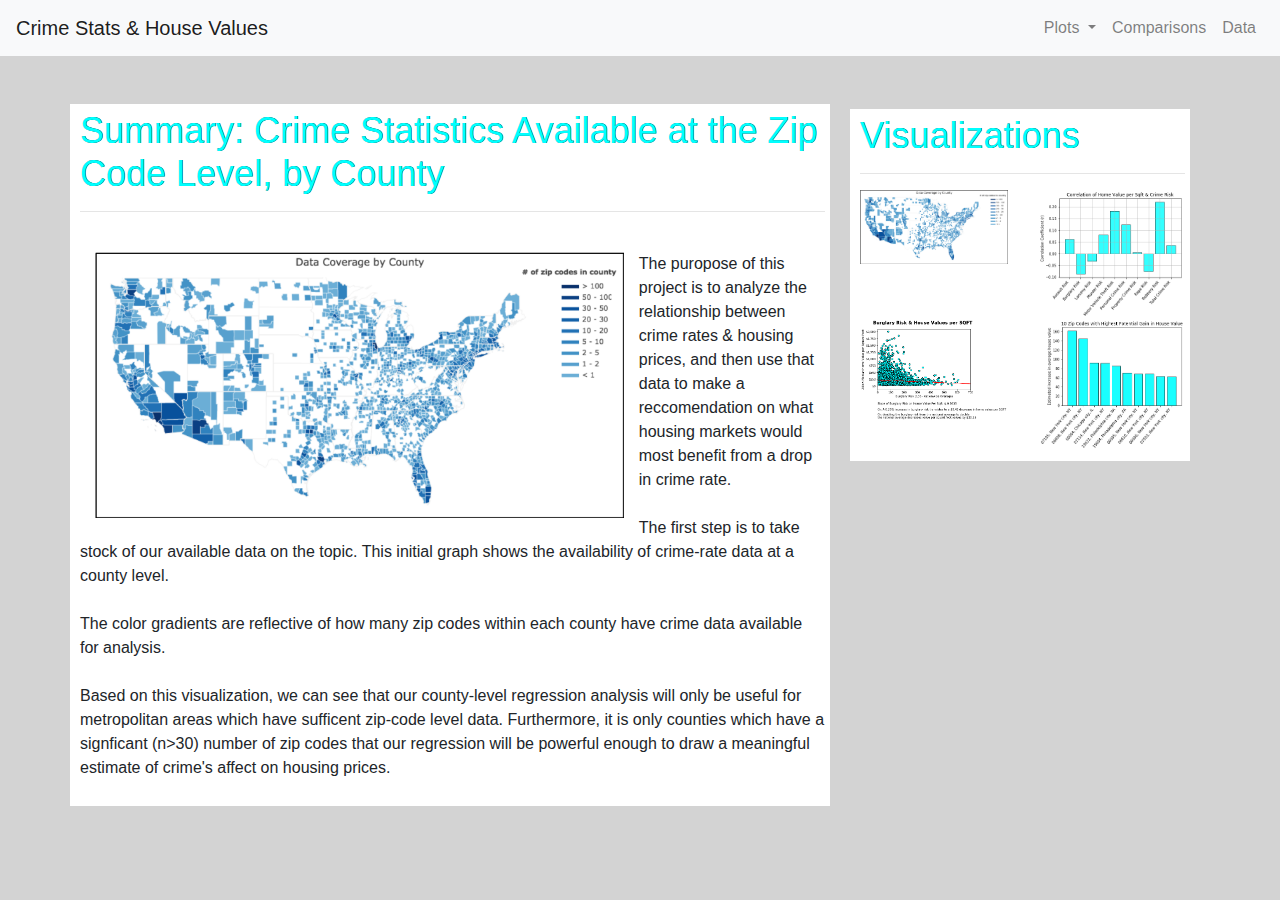
<file: index.html>
<!DOCTYPE html>
<html lang="en">



<head>
  
<meta charset="UTF-8">
  
<title>"There Goes the Neighborhood": Crime Statistics and House Values</title>
  
<link rel="stylesheet" href="https://stackpath.bootstrapcdn.com/bootstrap/4.3.1/css/bootstrap.min.css" integrity="sha384-ggOyR0iXCbMQv3Xipma34MD+dH/1fQ784/j6cY/iJTQUOhcWr7x9JvoRxT2MZw1T" crossorigin="anonymous">
<script src="https://code.jquery.com/jquery-3.3.1.slim.min.js" integrity="sha384-q8i/X+965DzO0rT7abK41JStQIAqVgRVzpbzo5smXKp4YfRvH+8abtTE1Pi6jizo" crossorigin="anonymous"></script>
<script src="https://cdnjs.cloudflare.com/ajax/libs/popper.js/1.14.7/umd/popper.min.js" integrity="sha384-UO2eT0CpHqdSJQ6hJty5KVphtPhzWj9WO1clHTMGa3JDZwrnQq4sF86dIHNDz0W1" crossorigin="anonymous"></script>
<script src="https://stackpath.bootstrapcdn.com/bootstrap/4.3.1/js/bootstrap.min.js" integrity="sha384-JjSmVgyd0p3pXB1rRibZUAYoIIy6OrQ6VrjIEaFf/nJGzIxFDsf4x0xIM+B07jRM" crossorigin="anonymous"></script>

<link rel="stylesheet" href="style.css">

</head>



<body style="background-color:lightgrey;">

<!-- Navbar starts here -->
<nav  class="navbar navbar-expand-lg navbar-light bg-light " >

        <a class="navbar-brand"  href="index.html" >Crime Stats & House Values</a>
        <button class="navbar-toggler  "  type="button" data-toggle="collapse" data-target="#navbarSupportedContent" aria-controls="navbarSupportedContent" aria-expanded="false" aria-label="Toggle navigation">
          <span class="navbar-toggler-icon "></span>
        </button>

    
        <div class="collapse navbar-collapse" id="navbarSupportedContent">
          <ul class="navbar-nav ml-auto">

            <li class="nav-item dropdown">
              <a class="nav-link dropdown-toggle" href="#" id="navbarDropdown" role="button" data-toggle="dropdown" aria-haspopup="true" aria-expanded="false">
                Plots
              </a>
              <div class="dropdown-menu" aria-labelledby="navbarDropdown">
                <a class="dropdown-item" href="ZipCoverage.html">Nationwide Coverage</a>
                <a class="dropdown-item" href="CrimeVarsCorr.html">Crime Correlations</a>
                <a class="dropdown-item" href="NationwideRegression.html">Nationwide Regression</a>
                <a class="dropdown-item" href="MostPotentialZips.html">Most Potential Zips</a>
                <!-- <div class="dropdown-divider"></div>
                <a class="dropdown-item" href="#">Visualization Comparisons</a>
                <a class="dropdown-item" href="#">Source Data</a> -->
              </div>
            </li>

            <li class="nav-item">
              <a class="nav-link" href="comparisons.html">Comparisons <span class="sr-only">(current)</span></a>
            </li>


            <li class="nav-item">
              <a class="nav-link" href="data.html">Data</a>
            </li>





            <!-- <li class="nav-item">
              <a class="nav-link disabled" href="#" tabindex="-1" aria-disabled="true">Disabled</a>
            </li> -->
          </ul>
          <!-- <form class="form-inline my-2 my-lg-0">
            <input class="form-control mr-sm-2" type="search" placeholder="Search" aria-label="Search">
            <button class="btn btn-outline-success my-2 my-sm-0" type="submit">Search</button>
          </form> -->
        </div>
      </nav>
<!-- Navbar ends here -->
<br>
<br>

<div class="container">
        
<div class="row">
          
<div class="col-md-8 col-sm-12 my_border">
  

          
<div>

<h1>
Summary: Crime Statistics Available at the Zip Code Level, by County
</h1>
<hr>
<br>
<img style= "padding: 0 15px; float: left" src='NationWideCountyCoverage.png' width=75%>
  
<p>
The puropose of this project is to analyze the relationship between crime rates & housing prices, and then use that data to make a reccomendation on what housing markets would most benefit from a drop in crime rate. <br> <br>
The first step is to take stock of our available data on the topic. This initial graph shows the availability of crime-rate data at a county level. <br> <br>
The color gradients are reflective of how many zip codes within each county have crime data available for analysis. <br> <br>
Based on this visualization, we can see that our county-level regression analysis will only be useful for metropolitan areas which have sufficent zip-code level data.
Furthermore, it is only counties which have a signficant (n>30) number of zip codes that our regression will be powerful enough to draw a meaningful estimate of crime's affect on housing prices.
</p>


</div>
     
 
</div>


<div class="col-md-4 col-sm-12">

<div class="my_border2">
        <h1 >
                Visualizations
        </h1>
        
        <hr>

<div class="row">




    <div class="col-md-6 col-sm-6">

        <a href="ZipCoverage.html">
                <img src='NationWideCountyCoverage.png' alt="Nationwide Zip Code Coverage" width=100%>
        </a>

       
        

    </div>

    <div class="col-md-6 col-sm-6">

        <a href="CrimeVarsCorr.html">
                <img src='CrimeVarCorrsPsqft.png' alt="Most strongly correlated crime variables" width=100%>
        </a>

    </div>

</div>

<div class="row">

        <div class="col-md-6 col-sm-6">
    
                <a href="NationwideRegression.html">
                        <img src='NationwideRegressionSQFT.png' alt="Nationwide Regression by Zip Code" width=100%>
                </a>

               
            
    
        </div>
    
        <div class="col-md-6 col-sm-6">
    
                <a href="MostPotentialZips.html">
                        <img src='MostPotentialZipsBurg.png' alt="Zip Codes with most potential for crime increase" width=100%>
                </a>

              
    
        </div>
    
</div>
      
        
</div>
</div>   
</div>

       
</div>


</body>


</html>
</file>
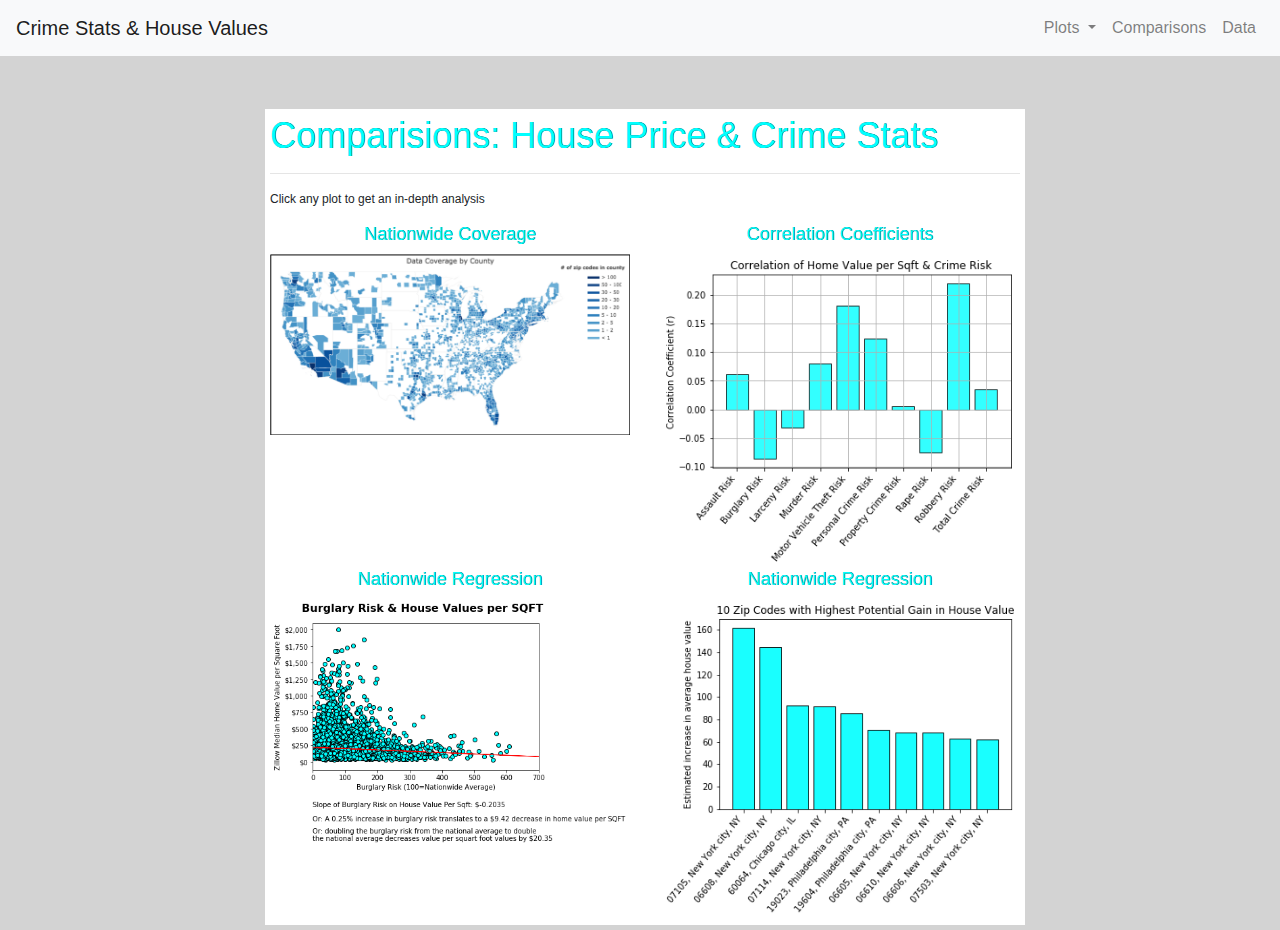
<file: comparisons.html>
<!DOCTYPE html>
<html lang="en">



<head>
  
<meta charset="UTF-8">
  
<title>"There Goes the Neighborhood": Crime Statistics and House Values</title>
  
<link rel="stylesheet" href="https://stackpath.bootstrapcdn.com/bootstrap/4.3.1/css/bootstrap.min.css" integrity="sha384-ggOyR0iXCbMQv3Xipma34MD+dH/1fQ784/j6cY/iJTQUOhcWr7x9JvoRxT2MZw1T" crossorigin="anonymous">
<script src="https://code.jquery.com/jquery-3.3.1.slim.min.js" integrity="sha384-q8i/X+965DzO0rT7abK41JStQIAqVgRVzpbzo5smXKp4YfRvH+8abtTE1Pi6jizo" crossorigin="anonymous"></script>
<script src="https://cdnjs.cloudflare.com/ajax/libs/popper.js/1.14.7/umd/popper.min.js" integrity="sha384-UO2eT0CpHqdSJQ6hJty5KVphtPhzWj9WO1clHTMGa3JDZwrnQq4sF86dIHNDz0W1" crossorigin="anonymous"></script>
<script src="https://stackpath.bootstrapcdn.com/bootstrap/4.3.1/js/bootstrap.min.js" integrity="sha384-JjSmVgyd0p3pXB1rRibZUAYoIIy6OrQ6VrjIEaFf/nJGzIxFDsf4x0xIM+B07jRM" crossorigin="anonymous"></script>

<link rel="stylesheet" href="style.css">

</head>



<body style="background-color:lightgrey;">

<!-- Navbar starts here -->
<nav  class="navbar navbar-expand-lg navbar-light bg-light " >

        <a class="navbar-brand"  href="index.html" >Crime Stats & House Values</a>
        <button class="navbar-toggler  "  type="button" data-toggle="collapse" data-target="#navbarSupportedContent" aria-controls="navbarSupportedContent" aria-expanded="false" aria-label="Toggle navigation">
          <span class="navbar-toggler-icon "></span>
        </button>

    
        <div class="collapse navbar-collapse" id="navbarSupportedContent">
          <ul class="navbar-nav ml-auto">

            <li class="nav-item dropdown">
              <a class="nav-link dropdown-toggle" href="#" id="navbarDropdown" role="button" data-toggle="dropdown" aria-haspopup="true" aria-expanded="false">
                Plots
              </a>
              <div class="dropdown-menu" aria-labelledby="navbarDropdown">
                <a class="dropdown-item" href="ZipCoverage.html">Nationwide Coverage</a>
                <a class="dropdown-item" href="CrimeVarsCorr.html">Crime Correlations</a>
                <a class="dropdown-item" href="NationwideRegression.html">Nationwide Regression</a>
                <a class="dropdown-item" href="MostPotentialZips.html">Most Potential Zips</a>
                <!-- <div class="dropdown-divider"></div>
                <a class="dropdown-item" href="#">Visualization Comparisons</a>
                <a class="dropdown-item" href="#">Source Data</a> -->
              </div>
            </li>

            <li class="nav-item">
              <a class="nav-link" href="comparisons.html">Comparisons <span class="sr-only">(current)</span></a>
            </li>


            <li class="nav-item">
              <a class="nav-link" href="data.html">Data</a>
            </li>





            <!-- <li class="nav-item">
              <a class="nav-link disabled" href="#" tabindex="-1" aria-disabled="true">Disabled</a>
            </li> -->
          </ul>
          <!-- <form class="form-inline my-2 my-lg-0">
            <input class="form-control mr-sm-2" type="search" placeholder="Search" aria-label="Search">
            <button class="btn btn-outline-success my-2 my-sm-0" type="submit">Search</button>
          </form> -->
        </div>
      </nav>
<!-- Navbar ends here -->
<br>
<br>

<div class="container ">

<div class='row '>
    <div class='col-md-2 col-sm-2'>

    </div>

    <div class='col-md-8 col-sm-8 my_border3'>

    <h1>
        Comparisions: House Price & Crime Stats
    </h1>
    <hr>
    <p style="font-size:12px;">
        Click any plot to get an in-depth analysis
        <br>
    </p>
        
    <div class="row">
 
        <div class="col-md-6 col-sm-12 " >
            <h4>
                Nationwide Coverage
            </h4>
            <a href="ZipCoverage.html">
                <img src='NationWideCountyCoverage.png' alt="Nationwide Zip Code Coverage" width=100%>
            </a>
            

        </div>

        <div class="col-md-6 col-sm-12 ">
                <h4>
                    Correlation Coefficients
                </h4>       
            <a href="CrimeVarsCorr.html">
                <img src='CrimeVarCorrsPsqft.png' alt="Most strongly correlated crime variables" width=100%>
            </a>

        </div>


    </div>

    <div class="row ">

          
            <div class="col-md-6 col-sm-12 ">

                    <h4>
                        Nationwide Regression
                    </h4>

                <a href="NationwideRegression.html">
                    <img src='NationwideRegressionSQFT.png' alt="Nationwide Regression by Zip Code" width=100%>
                </a>
    
            </div>
            
            <div class="col-md-6 col-sm-12 ">

                    <h4>
                            Nationwide Regression
                    </h4>
                <a href="MostPotentialZips.html">
                    <img src='MostPotentialZipsBurg.png' alt="Zip Codes with most potential for crime increase" width=100%>
                </a>
    
            </div>
    
    
        </div>

    </div>

</div>
</div>
</div>


</body>


</html>
</file>
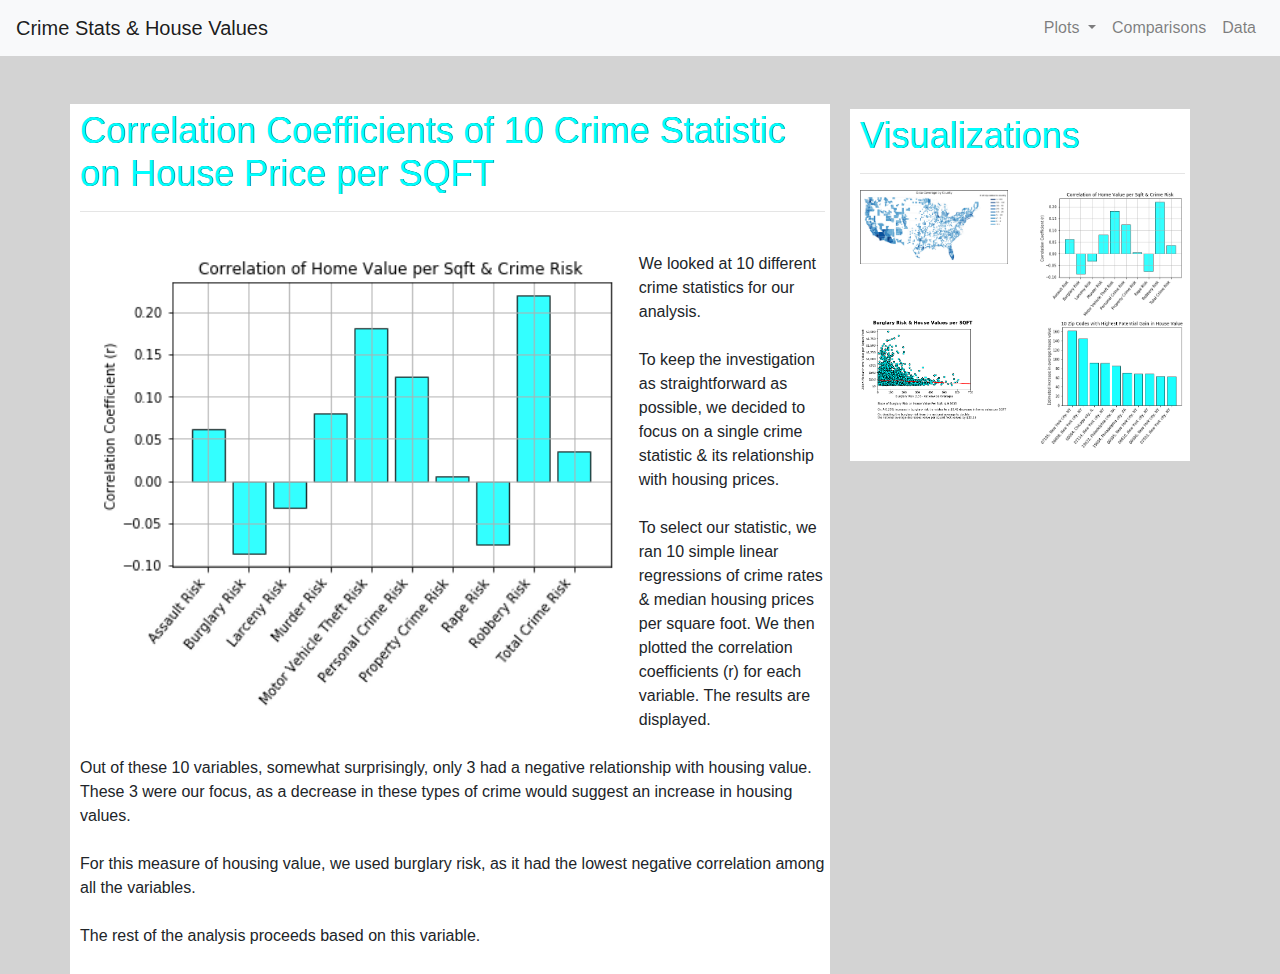
<file: CrimeVarsCorr.html>
<!DOCTYPE html>
<html lang="en">



<head>
  
<meta charset="UTF-8">
  
<title>Crime Variable Correlations</title>
  
<link rel="stylesheet" href="https://stackpath.bootstrapcdn.com/bootstrap/4.3.1/css/bootstrap.min.css" integrity="sha384-ggOyR0iXCbMQv3Xipma34MD+dH/1fQ784/j6cY/iJTQUOhcWr7x9JvoRxT2MZw1T" crossorigin="anonymous">
<script src="https://code.jquery.com/jquery-3.3.1.slim.min.js" integrity="sha384-q8i/X+965DzO0rT7abK41JStQIAqVgRVzpbzo5smXKp4YfRvH+8abtTE1Pi6jizo" crossorigin="anonymous"></script>
<script src="https://cdnjs.cloudflare.com/ajax/libs/popper.js/1.14.7/umd/popper.min.js" integrity="sha384-UO2eT0CpHqdSJQ6hJty5KVphtPhzWj9WO1clHTMGa3JDZwrnQq4sF86dIHNDz0W1" crossorigin="anonymous"></script>
<script src="https://stackpath.bootstrapcdn.com/bootstrap/4.3.1/js/bootstrap.min.js" integrity="sha384-JjSmVgyd0p3pXB1rRibZUAYoIIy6OrQ6VrjIEaFf/nJGzIxFDsf4x0xIM+B07jRM" crossorigin="anonymous"></script>

<link rel="stylesheet" href="style.css">

</head>



<body style="background-color:lightgrey;">

<!-- Navbar starts here -->
<nav  class="navbar navbar-expand-lg navbar-light bg-light " >

        <a class="navbar-brand"  href="index.html" >Crime Stats & House Values</a>
        <button class="navbar-toggler  "  type="button" data-toggle="collapse" data-target="#navbarSupportedContent" aria-controls="navbarSupportedContent" aria-expanded="false" aria-label="Toggle navigation">
          <span class="navbar-toggler-icon "></span>
        </button>

    
        <div class="collapse navbar-collapse" id="navbarSupportedContent">
          <ul class="navbar-nav ml-auto">

            <li class="nav-item dropdown">
              <a class="nav-link dropdown-toggle" href="#" id="navbarDropdown" role="button" data-toggle="dropdown" aria-haspopup="true" aria-expanded="false">
                Plots
              </a>
              <div class="dropdown-menu" aria-labelledby="navbarDropdown">
                <a class="dropdown-item" href="ZipCoverage.html">Nationwide Coverage</a>
                <a class="dropdown-item" href="CrimeVarsCorr.html">Crime Correlations</a>
                <a class="dropdown-item" href="NationwideRegression.html">Nationwide Regression</a>
                <a class="dropdown-item" href="MostPotentialZips.html">Most Potential Zips</a>
                <!-- <div class="dropdown-divider"></div>
                <a class="dropdown-item" href="#">Visualization Comparisons</a>
                <a class="dropdown-item" href="#">Source Data</a> -->
              </div>
            </li>

            <li class="nav-item">
              <a class="nav-link" href="comparisons.html">Comparisons <span class="sr-only">(current)</span></a>
            </li>


            <li class="nav-item">
              <a class="nav-link" href="data.html">Data</a>
            </li>





            <!-- <li class="nav-item">
              <a class="nav-link disabled" href="#" tabindex="-1" aria-disabled="true">Disabled</a>
            </li> -->
          </ul>
          <!-- <form class="form-inline my-2 my-lg-0">
            <input class="form-control mr-sm-2" type="search" placeholder="Search" aria-label="Search">
            <button class="btn btn-outline-success my-2 my-sm-0" type="submit">Search</button>
          </form> -->
        </div>
      </nav>
<!-- Navbar ends here -->
<br>
<br>

<div class="container">
        
<div class="row">
          
<div class="col-md-8 col-sm-12 my_border">
  

          
<div>

<h1>
Correlation Coefficients of 10 Crime Statistic on House Price per SQFT
</h1>
<hr>
<br>
<img style= "padding: 0 15px; float: left" src='CrimeVarCorrsPsqft.png' width=75%>
  
<p>
        We looked at 10 different crime statistics for our analysis. <br><br>
        To keep the investigation as straightforward as possible, we decided to focus on a single crime statistic & its relationship with housing prices.<br><br>
        To select our statistic, we ran 10 simple linear regressions of crime rates & median housing prices per square foot. We then plotted the correlation coefficients (r) for each variable. The results are displayed.<br><br>
        Out of these 10 variables, somewhat surprisingly, only 3 had a negative relationship with housing value. These 3 were our focus, as a decrease in these types of crime would suggest an increase in housing values.<br><br>
        For this measure of housing value, we used burglary risk, as it had the lowest negative correlation among all the variables.<br><br>
        The rest of the analysis proceeds based on this variable.
    </p>


</div>
     
 
</div>


<div class="col-md-4 col-sm-12">

<div class="my_border2">
        <h1 >
                Visualizations
        </h1>
        
        <hr>

<div class="row">




    <div class="col-md-6 col-sm-6">

        <a href="ZipCoverage.html">
                <img src='NationWideCountyCoverage.png' alt="Nationwide Zip Code Coverage" width=100%>
        </a>
        

    </div>

    <div class="col-md-6 col-sm-6">

        <a href="CrimeVarsCorr.html">
                <img src='CrimeVarCorrsPsqft.png' alt="Most strongly correlated crime variables" width=100%>
        </a>

    </div>

</div>

<div class="row">

        <div class="col-md-6 col-sm-6">
    
                <a href="NationwideRegression.html">
                        <img src='NationwideRegressionSQFT.png' alt="Nationwide Regression by Zip Code" width=100%>
                </a>
            
    
        </div>
    
        <div class="col-md-6 col-sm-6">
    
                <a href="MostPotentialZips.html">
                        <img src='MostPotentialZipsBurg.png' alt="Zip Codes with most potential for crime increase" width=100%>
                </a>
    
        </div>
    
</div>
      
        
</div>
</div>   
</div>

       
</div>


</body>


</html>
</file>
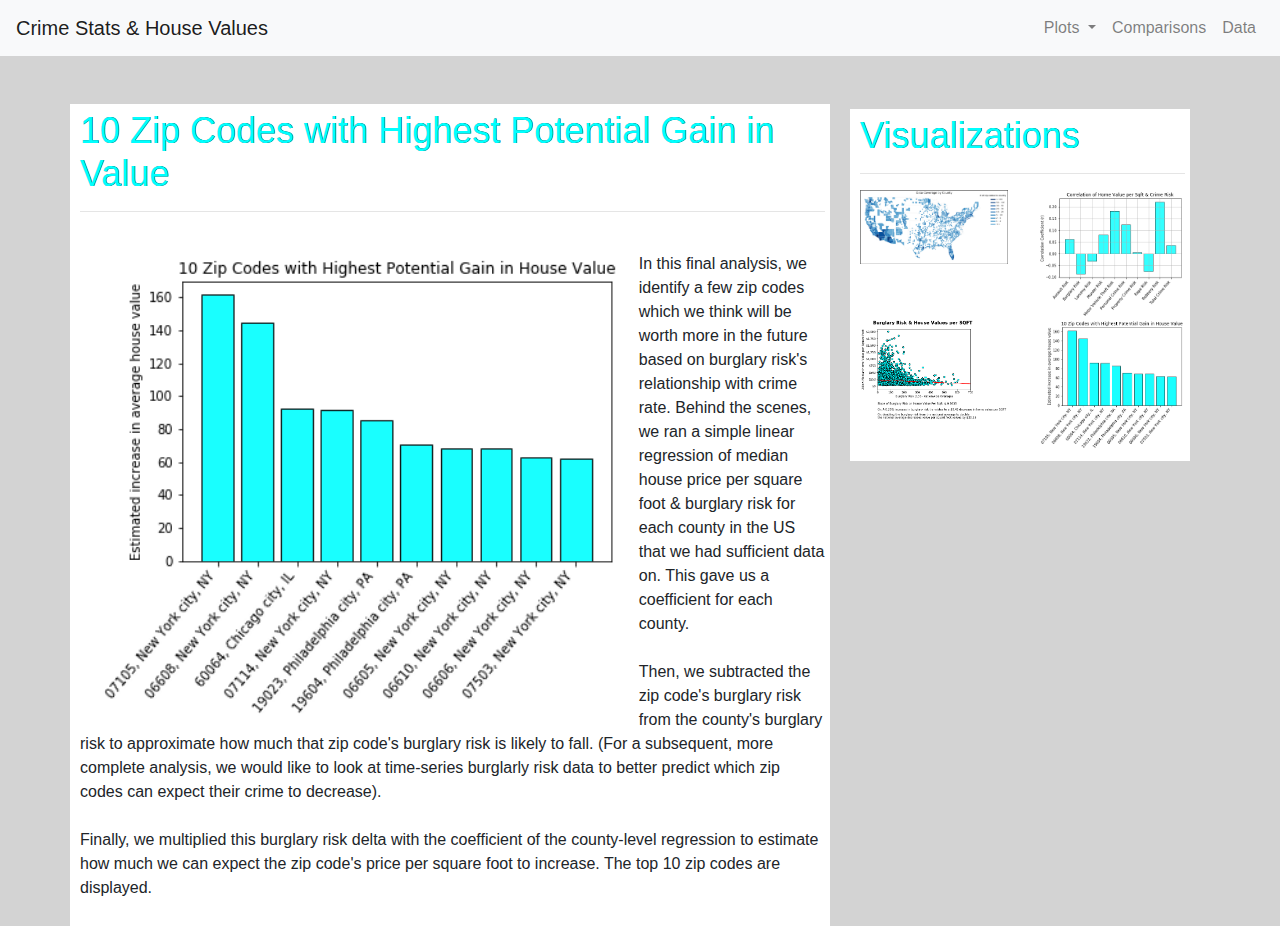
<file: MostPotentialZips.html>
<!DOCTYPE html>
<html lang="en">



<head>
  
<meta charset="UTF-8">
  
<title>High Investing Potential Zip Codes</title>
  
<link rel="stylesheet" href="https://stackpath.bootstrapcdn.com/bootstrap/4.3.1/css/bootstrap.min.css" integrity="sha384-ggOyR0iXCbMQv3Xipma34MD+dH/1fQ784/j6cY/iJTQUOhcWr7x9JvoRxT2MZw1T" crossorigin="anonymous">
<script src="https://code.jquery.com/jquery-3.3.1.slim.min.js" integrity="sha384-q8i/X+965DzO0rT7abK41JStQIAqVgRVzpbzo5smXKp4YfRvH+8abtTE1Pi6jizo" crossorigin="anonymous"></script>
<script src="https://cdnjs.cloudflare.com/ajax/libs/popper.js/1.14.7/umd/popper.min.js" integrity="sha384-UO2eT0CpHqdSJQ6hJty5KVphtPhzWj9WO1clHTMGa3JDZwrnQq4sF86dIHNDz0W1" crossorigin="anonymous"></script>
<script src="https://stackpath.bootstrapcdn.com/bootstrap/4.3.1/js/bootstrap.min.js" integrity="sha384-JjSmVgyd0p3pXB1rRibZUAYoIIy6OrQ6VrjIEaFf/nJGzIxFDsf4x0xIM+B07jRM" crossorigin="anonymous"></script>

<link rel="stylesheet" href="style.css">

</head>



<body style="background-color:lightgrey;">

<!-- Navbar starts here -->
<nav  class="navbar navbar-expand-lg navbar-light bg-light " >

        <a class="navbar-brand"  href="index.html" >Crime Stats & House Values</a>
        <button class="navbar-toggler  "  type="button" data-toggle="collapse" data-target="#navbarSupportedContent" aria-controls="navbarSupportedContent" aria-expanded="false" aria-label="Toggle navigation">
          <span class="navbar-toggler-icon "></span>
        </button>

    
        <div class="collapse navbar-collapse" id="navbarSupportedContent">
          <ul class="navbar-nav ml-auto">

            <li class="nav-item dropdown">
              <a class="nav-link dropdown-toggle" href="#" id="navbarDropdown" role="button" data-toggle="dropdown" aria-haspopup="true" aria-expanded="false">
                Plots
              </a>
              <div class="dropdown-menu" aria-labelledby="navbarDropdown">
                <a class="dropdown-item" href="ZipCoverage.html">Nationwide Coverage</a>
                <a class="dropdown-item" href="CrimeVarsCorr.html">Crime Correlations</a>
                <a class="dropdown-item" href="NationwideRegression.html">Nationwide Regression</a>
                <a class="dropdown-item" href="MostPotentialZips.html">Most Potential Zips</a>
                <!-- <div class="dropdown-divider"></div>
                <a class="dropdown-item" href="#">Visualization Comparisons</a>
                <a class="dropdown-item" href="#">Source Data</a> -->
              </div>
            </li>

            <li class="nav-item">
              <a class="nav-link" href="comparisons.html">Comparisons <span class="sr-only">(current)</span></a>
            </li>


            <li class="nav-item">
              <a class="nav-link" href="data.html">Data</a>
            </li>





            <!-- <li class="nav-item">
              <a class="nav-link disabled" href="#" tabindex="-1" aria-disabled="true">Disabled</a>
            </li> -->
          </ul>
          <!-- <form class="form-inline my-2 my-lg-0">
            <input class="form-control mr-sm-2" type="search" placeholder="Search" aria-label="Search">
            <button class="btn btn-outline-success my-2 my-sm-0" type="submit">Search</button>
          </form> -->
        </div>
      </nav>
<!-- Navbar ends here -->
<br>
<br>

<div class="container">
        
<div class="row">
          
<div class="col-md-8 col-sm-12 my_border">
  

          
<div>

<h1>
10 Zip Codes with Highest Potential Gain in Value
</h1>
<hr>
<br>
<img style= "padding: 0 15px; float: left" src='MostPotentialZipsBurg.png' width=75%>
  
<p>
        In this final analysis, we identify a few zip codes which we think will be worth more in the future based on burglary risk's relationship with crime rate. Behind the scenes, we ran a simple linear regression of median house price per square foot & burglary risk for each county in the US that we had sufficient data on. This gave us a coefficient for each county. <br><br>
        Then, we subtracted the zip code's burglary risk from the county's burglary risk to approximate how much that zip code's burglary risk is likely to fall. (For a subsequent, more complete analysis, we would like to look at time-series burglarly risk data to better predict which zip codes can expect their crime to decrease).<br><br>
        Finally, we multiplied this burglary risk delta with the coefficient of the county-level regression to estimate how much we can expect the zip code's price per square foot to increase. The top 10 zip codes are displayed.</p>


</div>
     
 
</div>


<div class="col-md-4 col-sm-12">

<div class="my_border2">
        <h1 >
                Visualizations
        </h1>
        
        <hr>

<div class="row">




    <div class="col-md-6 col-sm-6">

        <a href="ZipCoverage.html">
                <img src='NationWideCountyCoverage.png' alt="Nationwide Zip Code Coverage" width=100%>
        </a>
        

    </div>

    <div class="col-md-6 col-sm-6">

        <a href="CrimeVarsCorr.html">
                <img src='CrimeVarCorrsPsqft.png' alt="Most strongly correlated crime variables" width=100%>
        </a>

    </div>

</div>

<div class="row">

        <div class="col-md-6 col-sm-6">
    
                <a href="NationwideRegression.html">
                        <img src='NationwideRegressionSQFT.png' alt="Nationwide Regression by Zip Code" width=100%>
                </a>
            
    
        </div>
    
        <div class="col-md-6 col-sm-6">
    
                <a href="MostPotentialZips.html">
                        <img src='MostPotentialZipsBurg.png' alt="Zip Codes with most potential for crime increase" width=100%>
                </a>
    
        </div>
    
</div>
      
        
</div>
</div>   
</div>

       
</div>


</body>


</html>
</file>
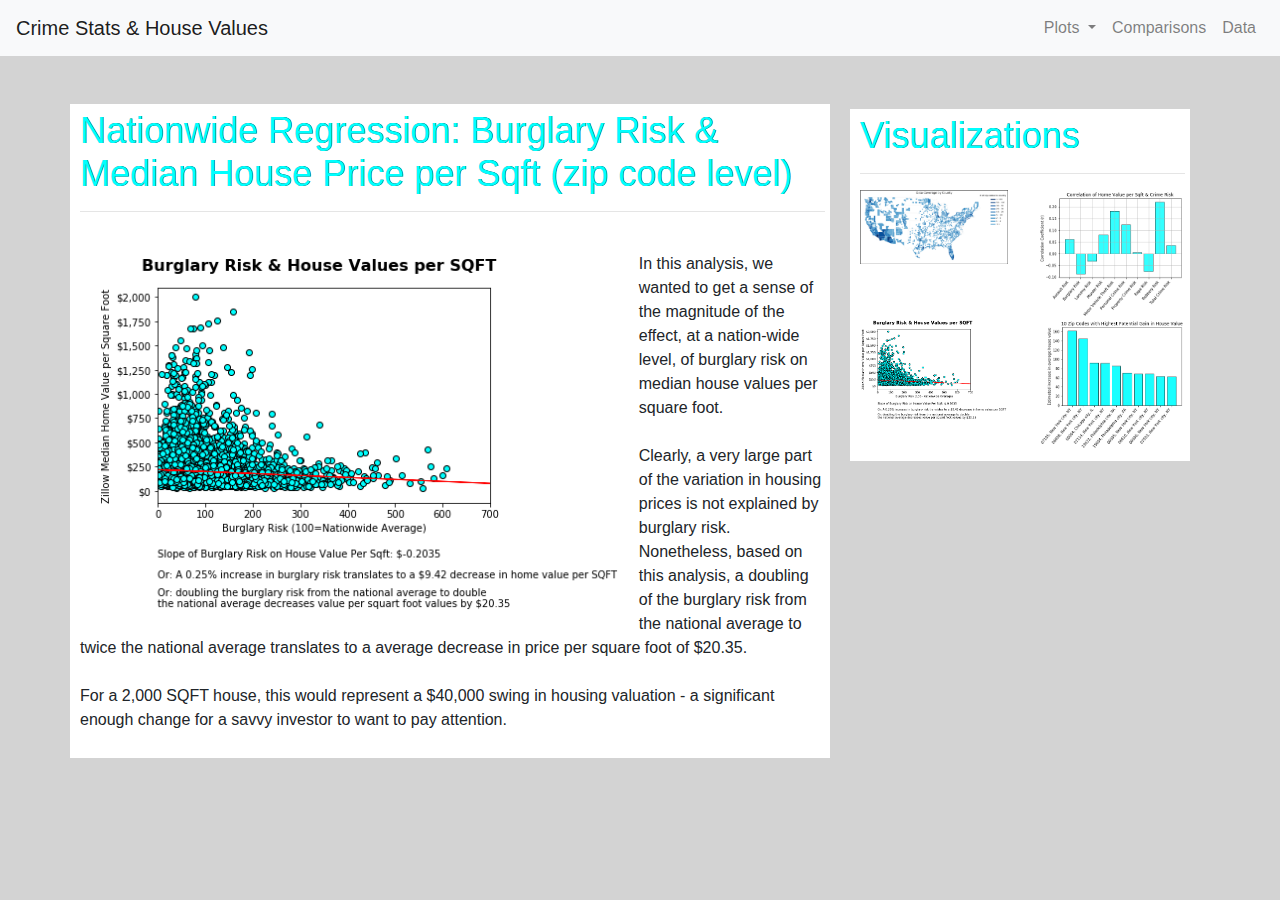
<file: NationwideRegression.html>
<!DOCTYPE html>
<html lang="en">



<head>
  
<meta charset="UTF-8">
  
<title>Nationwide Regression</title>
  
<link rel="stylesheet" href="https://stackpath.bootstrapcdn.com/bootstrap/4.3.1/css/bootstrap.min.css" integrity="sha384-ggOyR0iXCbMQv3Xipma34MD+dH/1fQ784/j6cY/iJTQUOhcWr7x9JvoRxT2MZw1T" crossorigin="anonymous">
<script src="https://code.jquery.com/jquery-3.3.1.slim.min.js" integrity="sha384-q8i/X+965DzO0rT7abK41JStQIAqVgRVzpbzo5smXKp4YfRvH+8abtTE1Pi6jizo" crossorigin="anonymous"></script>
<script src="https://cdnjs.cloudflare.com/ajax/libs/popper.js/1.14.7/umd/popper.min.js" integrity="sha384-UO2eT0CpHqdSJQ6hJty5KVphtPhzWj9WO1clHTMGa3JDZwrnQq4sF86dIHNDz0W1" crossorigin="anonymous"></script>
<script src="https://stackpath.bootstrapcdn.com/bootstrap/4.3.1/js/bootstrap.min.js" integrity="sha384-JjSmVgyd0p3pXB1rRibZUAYoIIy6OrQ6VrjIEaFf/nJGzIxFDsf4x0xIM+B07jRM" crossorigin="anonymous"></script>

<link rel="stylesheet" href="style.css">

</head>



<body style="background-color:lightgrey;">

<!-- Navbar starts here -->
<nav  class="navbar navbar-expand-lg navbar-light bg-light " >

        <a class="navbar-brand"  href="index.html" >Crime Stats & House Values</a>
        <button class="navbar-toggler  "  type="button" data-toggle="collapse" data-target="#navbarSupportedContent" aria-controls="navbarSupportedContent" aria-expanded="false" aria-label="Toggle navigation">
          <span class="navbar-toggler-icon "></span>
        </button>

    
        <div class="collapse navbar-collapse" id="navbarSupportedContent">
          <ul class="navbar-nav ml-auto">

            <li class="nav-item dropdown">
              <a class="nav-link dropdown-toggle" href="#" id="navbarDropdown" role="button" data-toggle="dropdown" aria-haspopup="true" aria-expanded="false">
                Plots
              </a>
              <div class="dropdown-menu" aria-labelledby="navbarDropdown">
                <a class="dropdown-item" href="ZipCoverage.html">Nationwide Coverage</a>
                <a class="dropdown-item" href="CrimeVarsCorr.html">Crime Correlations</a>
                <a class="dropdown-item" href="NationwideRegression.html">Nationwide Regression</a>
                <a class="dropdown-item" href="MostPotentialZips.html">Most Potential Zips</a>
                <!-- <div class="dropdown-divider"></div>
                <a class="dropdown-item" href="#">Visualization Comparisons</a>
                <a class="dropdown-item" href="#">Source Data</a> -->
              </div>
            </li>

            <li class="nav-item">
              <a class="nav-link" href="comparisons.html">Comparisons <span class="sr-only">(current)</span></a>
            </li>


            <li class="nav-item">
              <a class="nav-link" href="data.html">Data</a>
            </li>





            <!-- <li class="nav-item">
              <a class="nav-link disabled" href="#" tabindex="-1" aria-disabled="true">Disabled</a>
            </li> -->
          </ul>
          <!-- <form class="form-inline my-2 my-lg-0">
            <input class="form-control mr-sm-2" type="search" placeholder="Search" aria-label="Search">
            <button class="btn btn-outline-success my-2 my-sm-0" type="submit">Search</button>
          </form> -->
        </div>
      </nav>
<!-- Navbar ends here -->
<br>
<br>

<div class="container">
        
<div class="row">
          
<div class="col-md-8 col-sm-12 my_border">
  

          
<div>

<h1>
Nationwide Regression: Burglary Risk & Median House Price per Sqft (zip code level)
</h1>
<hr>
<br>
<img style= "padding: 0 15px; float: left" src='NationwideRegressionSQFT.png' width=75%>
  
<p>
        In this analysis, we wanted to get a sense of the magnitude of the effect, at a nation-wide level, of burglary risk on median house values per square foot.<br><br>
        Clearly, a very large part of the variation in housing prices is not explained by burglary risk. Nonetheless, based on this analysis, a doubling of the burglary risk from the national average to twice the national average translates to a average decrease in price per square foot of $20.35.<br><br>
        For a 2,000 SQFT house, this would represent a $40,000 swing in housing valuation - a significant enough change for a savvy investor to want to pay attention.
</p>


</div>
     
 
</div>


<div class="col-md-4 col-sm-12">

<div class="my_border2">
        <h1 >
                Visualizations
        </h1>
        
        <hr>

<div class="row">




    <div class="col-md-6 col-sm-6">

        <a href="ZipCoverage.html">
                <img src='NationWideCountyCoverage.png' alt="Nationwide Zip Code Coverage" width=100%>
        </a>
        

    </div>

    <div class="col-md-6 col-sm-6">

        <a href="CrimeVarsCorr.html">
                <img src='CrimeVarCorrsPsqft.png' alt="Most strongly correlated crime variables" width=100%>
        </a>

    </div>

</div>

<div class="row">

        <div class="col-md-6 col-sm-6">
    
                <a href="NationwideRegression.html">
                        <img src='NationwideRegressionSQFT.png' alt="Nationwide Regression by Zip Code" width=100%>
                </a>
            
    
        </div>
    
        <div class="col-md-6 col-sm-6">
    
                <a href="MostPotentialZips.html">
                        <img src='MostPotentialZipsBurg.png' alt="Zip Codes with most potential for crime increase" width=100%>
                </a>
    
        </div>
    
</div>
      
        
</div>
</div>   
</div>

       
</div>


</body>


</html>
</file>
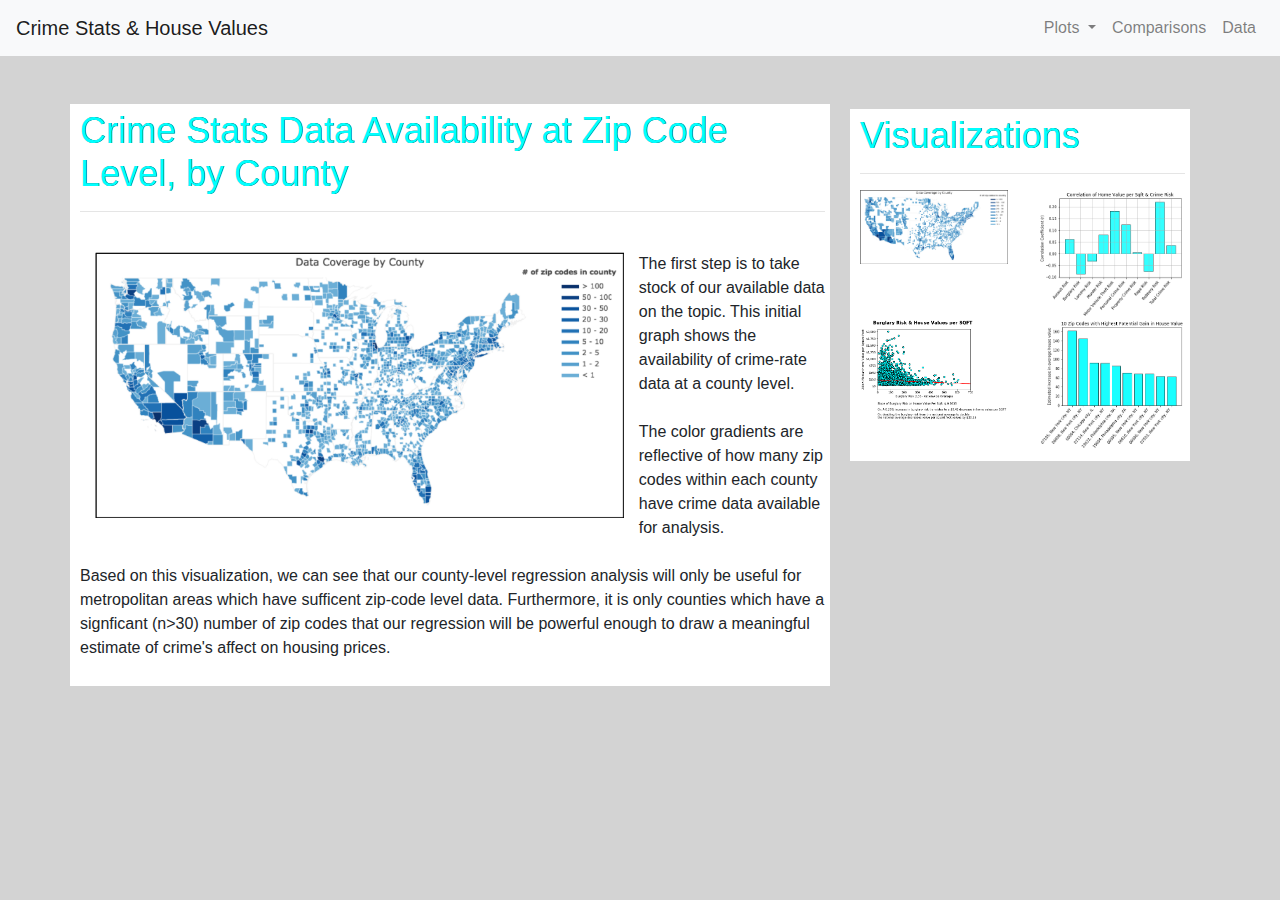
<file: ZipCoverage.html>
<!DOCTYPE html>
<html lang="en">



<head>
  
<meta charset="UTF-8">
  
<title>Zip Code Data Coverage by County </title>
  
<link rel="stylesheet" href="https://stackpath.bootstrapcdn.com/bootstrap/4.3.1/css/bootstrap.min.css" integrity="sha384-ggOyR0iXCbMQv3Xipma34MD+dH/1fQ784/j6cY/iJTQUOhcWr7x9JvoRxT2MZw1T" crossorigin="anonymous">
<script src="https://code.jquery.com/jquery-3.3.1.slim.min.js" integrity="sha384-q8i/X+965DzO0rT7abK41JStQIAqVgRVzpbzo5smXKp4YfRvH+8abtTE1Pi6jizo" crossorigin="anonymous"></script>
<script src="https://cdnjs.cloudflare.com/ajax/libs/popper.js/1.14.7/umd/popper.min.js" integrity="sha384-UO2eT0CpHqdSJQ6hJty5KVphtPhzWj9WO1clHTMGa3JDZwrnQq4sF86dIHNDz0W1" crossorigin="anonymous"></script>
<script src="https://stackpath.bootstrapcdn.com/bootstrap/4.3.1/js/bootstrap.min.js" integrity="sha384-JjSmVgyd0p3pXB1rRibZUAYoIIy6OrQ6VrjIEaFf/nJGzIxFDsf4x0xIM+B07jRM" crossorigin="anonymous"></script>

<link rel="stylesheet" href="style.css">

</head>



<body style="background-color:lightgrey;">

<!-- Navbar starts here -->
<nav  class="navbar navbar-expand-lg navbar-light bg-light " >

        <a class="navbar-brand"  href="index.html" >Crime Stats & House Values</a>
        <button class="navbar-toggler  "  type="button" data-toggle="collapse" data-target="#navbarSupportedContent" aria-controls="navbarSupportedContent" aria-expanded="false" aria-label="Toggle navigation">
          <span class="navbar-toggler-icon "></span>
        </button>

    
        <div class="collapse navbar-collapse" id="navbarSupportedContent">
          <ul class="navbar-nav ml-auto">

            <li class="nav-item dropdown">
              <a class="nav-link dropdown-toggle" href="#" id="navbarDropdown" role="button" data-toggle="dropdown" aria-haspopup="true" aria-expanded="false">
                Plots
              </a>
              <div class="dropdown-menu" aria-labelledby="navbarDropdown">
                <a class="dropdown-item" href="ZipCoverage.html">Nationwide Coverage</a>
                <a class="dropdown-item" href="CrimeVarsCorr.html">Crime Correlations</a>
                <a class="dropdown-item" href="NationwideRegression.html">Nationwide Regression</a>
                <a class="dropdown-item" href="MostPotentialZips.html">Most Potential Zips</a>
                <!-- <div class="dropdown-divider"></div>
                <a class="dropdown-item" href="#">Visualization Comparisons</a>
                <a class="dropdown-item" href="#">Source Data</a> -->
              </div>
            </li>

            <li class="nav-item">
              <a class="nav-link" href="comparisons.html">Comparisons <span class="sr-only">(current)</span></a>
            </li>


            <li class="nav-item">
              <a class="nav-link" href="data.html">Data</a>
            </li>





            <!-- <li class="nav-item">
              <a class="nav-link disabled" href="#" tabindex="-1" aria-disabled="true">Disabled</a>
            </li> -->
          </ul>
          <!-- <form class="form-inline my-2 my-lg-0">
            <input class="form-control mr-sm-2" type="search" placeholder="Search" aria-label="Search">
            <button class="btn btn-outline-success my-2 my-sm-0" type="submit">Search</button>
          </form> -->
        </div>
      </nav>
<!-- Navbar ends here -->
<br>
<br>

<div class="container">
        
<div class="row">
          
<div class="col-md-8 col-sm-12 my_border">
  

          
<div>

<h1>
Crime Stats Data Availability at Zip Code Level, by County
</h1>
<hr>
<br>
<img style= "padding: 0 15px; float: left" src='NationWideCountyCoverage.png' width=75%>
  
<p>
The first step is to take stock of our available data on the topic. This initial graph shows the availability of crime-rate data at a county level. <br> <br>
The color gradients are reflective of how many zip codes within each county have crime data available for analysis. <br> <br>
Based on this visualization, we can see that our county-level regression analysis will only be useful for metropolitan areas which have sufficent zip-code level data.
Furthermore, it is only counties which have a signficant (n>30) number of zip codes that our regression will be powerful enough to draw a meaningful estimate of crime's affect on housing prices.
</p>


</div>
     
 
</div>


<div class="col-md-4 col-sm-12">

<div class="my_border2">
        <h1 >
                Visualizations
        </h1>
        
        <hr>

<div class="row">




    <div class="col-md-6 col-sm-6">

        <a href="ZipCoverage.html">
                <img src='NationWideCountyCoverage.png' alt="Nationwide Zip Code Coverage" width=100%>
        </a>
        

    </div>

    <div class="col-md-6 col-sm-6">

        <a href="CrimeVarsCorr.html">
                <img src='CrimeVarCorrsPsqft.png' alt="Most strongly correlated crime variables" width=100%>
        </a>

    </div>

</div>

<div class="row">

        <div class="col-md-6 col-sm-6">
    
                <a href="NationwideRegression.html">
                        <img src='NationwideRegressionSQFT.png' alt="Nationwide Regression by Zip Code" width=100%>
                </a>
            
    
        </div>
    
        <div class="col-md-6 col-sm-6">
    
                <a href="MostPotentialZips.html">
                        <img src='MostPotentialZipsBurg.png' alt="Zip Codes with most potential for crime increase" width=100%>
                </a>
    
        </div>
    
</div>
      
        
</div>
</div>   
</div>

       
</div>


</body>


</html>
</file>
<file: style.css>
h1{
    font-size: 36px;
color: cyan;
text-shadow: 0.25px 0.25px #000000;
}

h4{
    text-align: center;
    font-size: 18px;
color: cyan;
text-shadow: 0.25px 0.25px #000000;
}

.nav_background
{
    background:cyan;
}

.my_border 
{
background:white;
padding: 5px 5px 10px 10px;
/* margin: 5px 5px; */
/* width: 600px; */
/* height: 675px; */
display: inline;
}


.my_border2
{

background:white;
padding: 5px 5px 10px 10px;
margin: 5px 5px;
/* width: 650px; */
/* height: 600px; */
}

.my_border3
{

background:white;
padding: 5px 5px 5px 5px;
margin: 5px 5px;
/* width: 650px; */
/* height: 600px; */
}

.my_border4
{

background:white;
padding: 15px 15px 15px 15px;
border: 30px 30px 30px 30px;
margin: 30px 30px 60px 60px;
/* width: 650px; */
/* height: 600px; */
}


.top_left
{
position: relative;

}

.top_right
{
position: relative;
left: 300px;
bottom: 150px;	
}

.bottom_left
{
position: relative;
bottom: 140px;

}

.bottom_right
{
position: relative;
bottom: 350px;
left: 300px;

}
</file>
